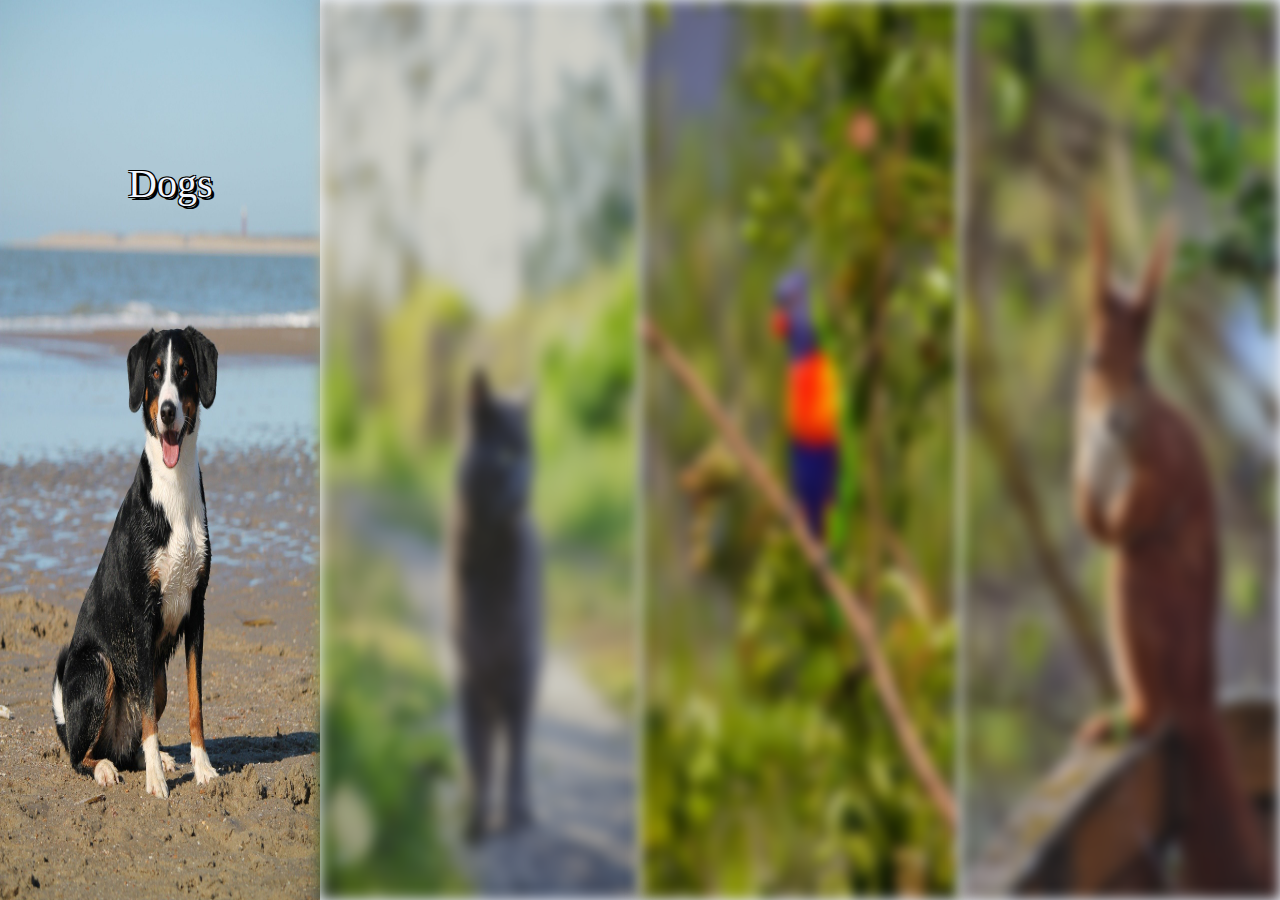
<file: index.html>
<!DOCTYPE html>
<html lang="en">
  <head>
    <meta charset="UTF-8" />
    <meta http-equiv="X-UA-Compatible" content="IE=edge" />
    <meta name="viewport" content="width=device-width, initial-scale=1.0" />
    <link rel="stylesheet" href="./styles/styles.css" />
    <title>Home</title>
  </head>
  <body>
    <div class="container-home">
      <!-- <h1 class="h1-home">Facts About:</h1> -->
      <div class="imgs-home-container">
        <p class="title-img">Dogs</p>

        <a href="./components/dog-page.html">
          <img src="images/home/dog.jpg" alt="" class="imgs-home"
        /></a>
      </div>
      <div class="imgs-home-container">
        <p class="title-img">Cats</p>
        <a href=""
          ><img src="images/home/cat.jpg" alt="" class="imgs-home"
        /></a>
      </div>
      <div class="imgs-home-container">
        <p class="title-img">Parrots</p>
        <a href=""
          ><img src="images/home/parrot.jpg" alt="" class="imgs-home"
        /></a>
      </div>
      <div class="imgs-home-container">
        <p class="title-img">Rodents</p>
        <a href=""
          ><img src="images/home/rodents.jpg" alt="" class="imgs-home"
        /></a>
      </div>
    </div>
  </body>
</html>
</file>
<file: styles/styles.css>
.container-home {
  display: flex;
  flex-wrap: wrap;
  height: 100vh;
  justify-content: center;
  overflow: hidden;
}
.container-home .h1-home {
  position: absolute;
  margin-top: 60px;
  font-size: 50px;
  color: #f2f6ff;
  text-shadow: 3px 3px 0 #000, -1px -1px 0 #000, 1px -1px 0 #000, -1px 1px 0 #000, 1px 1px 0 #000;
  z-index: 1;
}
.container-home .imgs-home-container {
  flex: 0 0 25%;
  max-width: 25%;
}
.container-home .imgs-home-container:hover .title-img {
  z-index: 1;
  opacity: 1;
}
.container-home .imgs-home-container .title-img {
  position: absolute;
  margin-top: 4em;
  margin-left: 10%;
  font-size: 40px;
  color: #f2f6ff;
  text-shadow: 3px 3px 0 #000, -1px -1px 0 #000, 1px -1px 0 #000, -1px 1px 0 #000, 1px 1px 0 #000;
  transition: 0.8s all ease-in-out;
  opacity: 0;
}
.container-home .imgs-home-container .imgs-home {
  width: 100%;
  height: 100vh;
  filter: blur(7px);
  transition: 0.3s all ease-in-out;
}
.container-home .imgs-home-container .imgs-home:hover {
  filter: blur(0px);
}

@media screen and (max-width: 640px) {
  .container-home {
    height: auto;
  }
  .container-home .title-img {
    margin: 10px !important;
    color: green;
  }
  .imgs-home-container {
    min-width: 50%;
  }
  .imgs-home-container .imgs-home {
    max-height: 50vh;
  }
}
.main-content .main-content .section {
  padding: 0px 30px;
  z-index: 0;
  min-height: calc(100vh - 30px);
  line-height: 1.5;
  letter-spacing: 0.6px;
  word-spacing: 1.6px;
  scroll-snap-align: start;
  scroll-snap-stop: always;
}
.main-content .container {
  margin: 30px;
}
.main-content h1 {
  margin: 30px;
  font-size: 40px;
  -webkit-text-decoration: underline #a44ef5;
          text-decoration: underline #a44ef5;
}
.main-content .dog-text {
  margin: 0px 20px;
}
.main-content .dog-text::first-letter {
  font-weight: bold;
  font-size: 40px;
}
.main-content img {
  box-shadow: 0px 5px 10px #16194f;
  border-radius: 26px;
}
.main-content .history .h1-history {
  animation: h1 1.2s ease-in-out;
}
.main-content .history .container {
  min-height: 80vh;
  display: flex;
  align-items: center;
}
.main-content .history .container .history-p {
  flex: 0 0 60%;
  max-width: 60%;
  font-size: 20px;
  margin: 0px 20px 0px 0px;
}
.main-content .history .container .history-p p {
  animation: text 2s ease-in-out;
}
.main-content .history .container .history-img {
  flex: 0 0 40%;
  max-width: 40%;
  text-align: center;
}
.main-content .history .container .history-img img {
  width: 400px;
  height: auto;
  -o-object-fit: contain;
     object-fit: contain;
}
.main-content .history .container .history-img img:first-child {
  display: flex;
  animation: image 2s ease-in-out;
  margin-bottom: 20px;
}
.main-content .history .container .history-img img:last-child {
  display: flex;
  animation: image2 2s ease-in-out;
  margin-left: auto;
}
.main-content .origins .origins-img {
  display: flex;
  flex-direction: row;
  justify-content: center;
  flex-wrap: wrap;
}
.main-content .origins .origins-img div {
  margin: 0px 20px 50px 20px;
  text-align: center;
}
.main-content .origins .origins-img div img {
  margin-bottom: 10px;
  width: 250px;
  height: 300px;
  -o-object-fit: cover;
     object-fit: cover;
}
.main-content .origins .origins-p {
  display: flex;
  margin-bottom: 20px;
}
.main-content .origins .origins-p h2 {
  text-align: center;
  margin: 10px;
}
.main-content .origins .origins-p p {
  font-size: 15px;
}
.main-content .breeds .breeds-img {
  display: flex;
  flex-direction: row;
  justify-content: center;
  flex-wrap: wrap;
}
.main-content .breeds .breeds-img img {
  margin: 50px;
  width: 250px;
  height: 300px;
  -o-object-fit: cover;
     object-fit: cover;
}
.main-content .breeds .breeds-img .first {
  flex: 0 0 50%;
  max-width: 50%;
  text-align: center;
}
.main-content .breeds .breeds-img .second {
  flex: 0 0 50%;
  max-width: 50%;
}
.main-content .breeds .breeds-img .second p {
  font-size: 15px;
  margin-top: 50px;
}
.main-content .working-dogs .working-dogs-text {
  display: flex;
  flex-direction: row;
  justify-content: center;
  flex-wrap: wrap;
  justify-content: space-evenly;
}
.main-content .working-dogs .working-dogs-text .first {
  flex: 0 0 50%;
  max-width: 50%;
  margin: 50px 0px;
}
.main-content .working-dogs .working-dogs-text .second {
  flex: 0 0 50%;
  max-width: 50%;
  margin: 50px 0px;
}
.main-content .working-dogs .working-dogs-text p {
  font-size: 15px;
}
.main-content .working-dogs .working-dogs-text img {
  width: 250px;
  height: 300px;
  -o-object-fit: cover;
     object-fit: cover;
}
.main-content .living .living-text {
  display: flex;
  flex-direction: row;
  justify-content: center;
  flex-wrap: wrap;
  font-size: 15px;
}
.main-content .living .living-text .first {
  flex: 0 0 50%;
  max-width: 50%;
  margin: 50px 0px;
}
.main-content .living .living-text .second {
  flex: 0 0 50%;
  max-width: 50%;
  margin: 50px 0px;
}
.main-content .quest-container {
  display: flex;
  justify-content: center;
  align-items: center;
  flex-wrap: wrap;
  flex-direction: column;
}
.main-content .quest-container .questions {
  background-color: white;
  border-radius: 26px;
  padding: 20px;
  margin: 10px 0px;
  min-width: 45%;
  max-width: 45%;
}
.main-content .quest-container .questions div {
  display: flex;
  align-items: center;
}
.main-content .quest-container .questions div p {
  margin-right: auto;
  font-weight: 600;
}
.main-content .quest-container .questions div span {
  font-size: 24px;
  font-weight: 600;
  cursor: pointer;
}
.main-content .quest-container .questions div span:last-child {
  font-size: 40px;
}
.main-content .quest-container .questions div .reveal-answer {
  display: block;
  margin-left: 30px;
}
.main-content .quest-container .questions div .close-answer {
  display: none;
}
.main-content .quest-container .questions .hide-answer {
  color: #6e70a2;
  font-size: 15px;
  display: none;
}
.main-content .quest-container .questions .hide-answer2 {
  display: block;
}

.reveal {
  opacity: 0;
  position: relative;
}

.reveal.active {
  opacity: 1;
}

@media screen and (max-width: 640px) {
  .main-content .section {
    padding: 0px !important;
  }
  h1 {
    text-overflow: ellipsis;
  }
  p {
    font-size: 17px;
  }
  .history .container {
    flex-direction: column;
  }
  .history .container .history-p {
    flex: 0 0 100%;
    max-width: 100%;
    min-width: 100%;
  }
  .history .container .history-img {
    margin-top: 20px;
    flex: 0 0 100%;
    max-width: 100%;
    min-width: 100%;
  }
  .history .container .history-img img {
    max-width: 250px;
  }
  .origins .origins-img div {
    max-height: 150px;
    max-width: 30%;
  }
  .origins .origins-img div img {
    max-height: 100%;
    max-width: 100%;
  }
  .origins .origins-p {
    flex-direction: column;
    text-align: justify;
  }
  .breeds {
    flex-direction: column;
    text-align: justify;
  }
  .breeds img {
    max-width: 150px;
    max-height: 150px;
  }
  .breeds .first {
    flex: 0 0 100%;
    max-width: 100%;
    min-width: 100%;
  }
  .breeds .second {
    flex: 0 0 100%;
    max-width: 100%;
    min-width: 100%;
  }
  .working-dogs .working-dogs-text .first {
    flex: 0 0 100%;
    max-width: 100%;
    min-width: 100%;
  }
  .working-dogs .working-dogs-text .second {
    flex: 0 0 100%;
    max-width: 100%;
    min-width: 100%;
  }
  .working-dogs .working-dogs-text img {
    max-width: 150px;
    max-height: 150px;
    margin: 20px;
  }
  .living .living-text .first {
    flex: 0 0 100%;
    max-width: 100%;
    min-width: 100%;
  }
  .living .living-text .second {
    flex: 0 0 100%;
    max-width: 100%;
    min-width: 100%;
  }
  .quest-container .questions {
    min-width: 100%;
  }
}
.main-container .aside {
  width: 270px;
  position: fixed;
  left: -300px;
  top: 0;
  height: 100%;
  border: 1px solid rgba(110, 112, 162, 0.2745098039);
  background-color: white;
  display: flex;
  flex-direction: column;
  z-index: 100;
  transition: all 0.5s ease;
}
.main-container .aside .aside-page {
  transform: translate(20px, 50px);
  text-align: center;
}
.main-container .aside .aside-page img {
  width: 80px;
  height: 80px;
  border-radius: 50%;
}
.main-container .aside .aside-page .drop-down {
  margin-top: 10px;
  font-size: 17px;
  color: #16194f;
  font-weight: 600;
}
.main-container .aside .aside-page .drop-down .links {
  display: flex;
  flex-direction: column;
  opacity: 0;
  transition: all 0.5s ease;
}
.main-container .aside .aside-page .drop-down .link {
  text-decoration: none;
  color: #6e70a2;
  margin-top: 8px;
  display: inline-block;
}
.main-container .aside .aside-page .drop-down .link:hover {
  color: #16194f;
  font-weight: 600;
}
.main-container .aside .aside-page .drop-down .link-show {
  opacity: 1;
}
.main-container .aside .nav {
  margin: auto;
}
.main-container .aside .nav li {
  margin: 30px 0px;
  list-style: none;
}
.main-container .aside .nav li .select {
  text-decoration: none;
  font-size: 17px;
  display: block;
  padding: 5px 15px;
  border-bottom: 1px solid rgba(110, 112, 162, 0.2745098039);
  color: #6e70a2;
  cursor: pointer;
}
.main-container .aside .nav li .select i {
  margin-right: 15px;
  font-size: 20px;
}
.main-container .aside .nav li .select-active {
  color: #16194f;
  font-weight: 600;
}
.main-container .aside .nav li .select-active i {
  color: #a44ef5;
}
.main-container .aside .open-nav {
  transform: translate(17em, -15em);
  width: 20%;
  opacity: 10%;
  display: block;
}
.main-container .aside .open-nav:hover {
  opacity: 100%;
}
.main-container .aside .open-nav p {
  font-size: 25px;
  background-color: #a44ef5;
  border-top: 1px solid #f2f6ff;
  border-right: 1px solid #f2f6ff;
  border-bottom: 1px solid #f2f6ff;
  color: #f2f6ff;
  padding: 0px 13px;
  cursor: pointer;
}
.main-container .aside .display-none {
  display: none;
}
.main-container .aside .close-nav {
  transform: translate(5.5em, -30px);
}
.main-container .aside .close-nav i {
  color: #a44ef5;
  font-size: 25px;
  cursor: pointer;
}
.main-container .open-aside {
  left: 0;
}

html {
  scroll-snap-type: y proximity !important;
}

* {
  margin: 0px;
  scroll-behavior: smooth;
}

body {
  background-color: #f2f6ff;
  color: #16194f;
}

.hr {
  display: flex;
  z-index: -1;
  position: relative;
  height: 20px;
  filter: blur(5px);
}
.hr div:first-child {
  flex: 0 0 12%;
  max-width: 50%;
  margin-left: 30px;
  transform: translateY(30px);
}
.hr div:first-child hr {
  margin: 15px 0px;
  border: 5px dashed rgba(110, 112, 162, 0.2745098039);
  border-radius: 20px;
}
.hr div:first-child hr:first-child {
  border: 5px dashed #a44ef5;
}
.hr div:last-child {
  flex: 0 0 20%;
  max-width: 30%;
  margin-right: 40px;
  margin-left: auto;
  transform: translateY(-170px);
}
.hr div:last-child hr {
  margin: 15px 0px;
  border: 5px dashed rgba(110, 112, 162, 0.2745098039);
  border-radius: 20px;
}
.hr div:last-child hr:last-child {
  border: 3px dashed #a44ef5;
}

.hr {
  animation: hr 2s ease-in-out;
}

@keyframes hr {
  0% {
    opacity: 0;
  }
  100% {
    opacity: 1;
  }
}
.active .h1-origins {
  animation: h1-active 1.2s ease-in-out;
}

.active .h1-breeds {
  animation: h1-active 1.2s ease-in-out;
}

.active .h1-working-dogs {
  animation: h1-active 1.2s ease-in-out;
}

.active [title=img-1] {
  animation: opacityAnim 1.5s ease-in-out both;
}

.active [title=img-2] {
  animation: opacityAnim 1.5s ease-in-out 0.25s both;
}

.active [title=img-3] {
  animation: opacityAnim 1.5s ease-in-out 0.5s both;
}

.active [title=img-4] {
  animation: opacityAnim 1.5s ease-in-out 1s both;
}

.active [title=img-5] {
  animation: opacityAnim 1.5s ease-in-out 1.5s both;
}

.active [title=img-1-anim] {
  animation: opacityAnim 1.5s ease-in-out both;
}

.active [title=img-2-anim] {
  animation: opacityAnim 1.5s ease-in-out 0.5s both;
}

.active .origins-p h2 {
  animation: text 2s ease-in-out both;
}

.active .origins-p p {
  animation: text 2s ease-in-out both;
}

.active .questions {
  animation: text 2s ease-in-out both;
}

.active .questions .hide-answer {
  animation: opacityAnim 1s ease-in-out both;
}

.active [title=text] {
  animation: opacityAnim 1.5s ease-in-out 0.5s both;
}

@keyframes image {
  from {
    opacity: 0;
    position: relative;
    transform: translate(-10px, -250px);
  }
  to {
    opacity: 1;
  }
}
@keyframes image2 {
  from {
    opacity: 0;
    transform: translate(10px, 250px);
  }
  to {
    opacity: 1;
  }
}
@keyframes text {
  from {
    transform: scale(0.1);
    opacity: 0;
  }
  to {
    opacity: 1;
    transform: scale(1);
  }
}
@keyframes h1 {
  from {
    transform: translateY(-200px);
  }
  to {
    transform: translateY(0);
  }
}
@keyframes h1-active {
  from {
    opacity: 0;
    transform: translateX(-100px);
  }
  to {
    opacity: 1;
    transform: translateX(0);
  }
}
@keyframes opacityAnim {
  0% {
    opacity: 0;
  }
  100% {
    opacity: 1;
  }
}/*# sourceMappingURL=styles.css.map */
</file>
